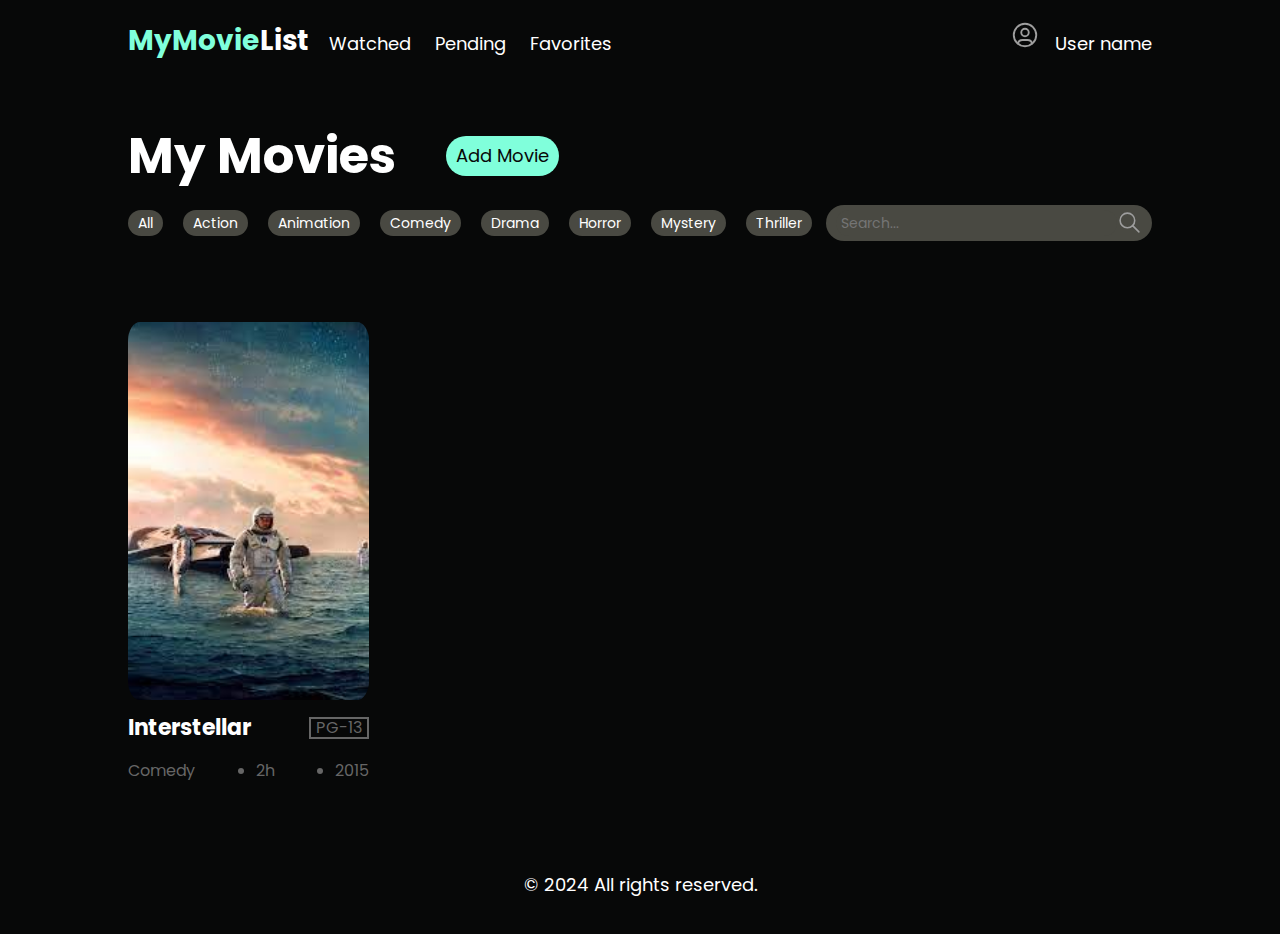
<file: index.html>
<!DOCTYPE html>
<html lang="en">
<head>
    <meta charset="UTF-8">
    <meta http-equiv="X-UA-Compatible" content="IE=edge">
    <meta name="viewport" content="width=device-width, initial-scale=1.0">
    <title>MyMovieList</title>
    <link rel ="stylesheet" href="css/normalize.css">
    <link rel="preconnect" href="https://fonts.googleapis.com">
    <link rel="preconnect" href="https://fonts.gstatic.com" crossorigin>
    <link href="https://fonts.googleapis.com/css2?family=Poppins:ital,wght@0,400;0,500;0,900;1,400;1,500;1,900&display=swap" rel="stylesheet">
    <link rel="stylesheet" href="css/styles.css">
</head>
<body class="container wrapper">
    <header class="header">
        <div class="nav">
            <div class="logo">
                <a href="index.html"><span class="logo-color">MyMovie</span>List</a>
            </div>

            <nav class="nav-content">
                <a href="#">Watched</a>
                <a href="#">Pending</a>
                <a href="#">Favorites</a>
            </nav>
        </div>

        <div class="user">
            <div class="user-img">
                <svg xmlns="http://www.w3.org/2000/svg" class="icon icon-tabler icon-tabler-user-circle" width="30" height="30" viewBox="0 0 24 24" stroke-width="1.5" stroke="#9e9e9e" fill="none" stroke-linecap="round" stroke-linejoin="round">
                    <path stroke="none" d="M0 0h24v24H0z" fill="none"/>
                    <path d="M12 12m-9 0a9 9 0 1 0 18 0a9 9 0 1 0 -18 0" />
                    <path d="M12 10m-3 0a3 3 0 1 0 6 0a3 3 0 1 0 -6 0" />
                    <path d="M6.168 18.849a4 4 0 0 1 3.832 -2.849h4a4 4 0 0 1 3.834 2.855" />
                  </svg>
            </div>
            <div class="name">
                <p>User name</p>
            </div>
        </div>
    </header>


    <main class="main">
        <h1 class="main-title">My Movies</h1>

        <a class="add-movie" href="pages/addMovie.html">Add Movie</a>
    </main>

    <div class="bar">
        <div class="genres">
            <a class="genre" href="#All">All</a>
            <a class="genre" href="#Action">Action</a>
            <a class="genre" href="#Animation">Animation</a>
            <a class="genre" href="#Comedy">Comedy</a>
            <a class="genre" href="#Drama">Drama</a>
            <a class="genre" href="#Horror">Horror</a>
            <a class="genre" href="#Mystery">Mystery</a>
            <a class="genre" href="#Thriller">Thriller</a>
        </div>

        <div class="search-bar">
            <input class="input-field" type="text" placeholder="Search...">

            <svg xmlns="http://www.w3.org/2000/svg" class="icon icon-tabler icon-tabler-search" width="25" height="25" viewBox="0 0 24 24" stroke-width="1.5" stroke="#9e9e9e" fill="none" stroke-linecap="round" stroke-linejoin="round">
                <path stroke="none" d="M0 0h24v24H0z" fill="none"/>
                <path d="M10 10m-7 0a7 7 0 1 0 14 0a7 7 0 1 0 -14 0" />
                <path d="M21 21l-6 -6" />
            </svg>
        </div>
    </div>
    
    <div class="catalog-container">
        <div class="grid-container">
            <div class="movie-card">
                <img src="source/images.jfif" alt="Movie 1">
                <div class="movie-content">
                    <h3>Interstellar</h3>
                    <p>PG-13</p>
                </div>
                <ul class="tag">
                    <li class="tag-item">Comedy</li>
                    <li class="tag-item">2h</li>
                    <li class="tag-item">2015</li>
                </ul>
            </div>  
            <!-- Add more movie cards as needed -->
        </div>
    </div>


    

    <footer class="footer section">
        <p>&copy; 2024 All rights reserved.</p>
    </footer>

    <script src="js/modernizr.js"></script>
</body>
</html>
</file>
<file: css/styles.css>
html {
  box-sizing: border-box;
}
*,
*:before,
*:after {
  box-sizing: inherit;
}
html{
  font-size: 62.5%;
}

body{
  font-size: 1.6rem;
}
html,body{
  font-family: "Poppins", sans-serif;
  color:#fff;
  background-color: #070808;
  height: 100%;
}

p,a{
  font-size: 18px;
}

a{
  color: #fff;
  text-decoration: none;
}

.container{
  margin: 0 auto;
  max-width: 80%;
}

.wrapper{
  display: flex;
  flex-direction: column;
  min-height: 100vh;
}

.header{
  display: flex;
  justify-content: space-between;
  padding: 20px 0;
  margin-bottom: 50px;
  align-items: baseline;
}

.nav{
  display: flex;
  align-items: baseline;
}

.logo{
  margin-right: 20px;
  font-weight: bold ;
}

.logo a{
  font-size: 28px;
}
.logo a:hover{
  cursor: pointer;
}

.logo-color{
  color: #80ffdb;
}

.nav-content a{
  margin-right: 20px;
}
.nav-content a:hover{
  color: #80ffdb;
}

.user{
  display: flex;
  gap: 20px;
  align-items: baseline;
}
.name p{
  margin: 0;
}

.user-img{
  width: 25px;
  height: 25px;
}

.main{
  display: flex;
  align-items: center;
  gap: 50px;
}

.main-title{
  font-size: 50px;
  margin: 0;
}

.add-movie{
  background-color: #80ffdb;
  color: #070808;
  padding: 10px;
  border-bottom-left-radius: 50px;
  border-top-left-radius: 50px;
  border-bottom-right-radius: 50px;
  border-top-right-radius: 50px;
}
.add-movie:hover{
  background-color: #62e1bd
}

.bar{
  display: flex;
  justify-content: space-between;
  align-items: center;
  margin-bottom: 35px;
  padding: 20px 0;
}

.genres{
  display: flex;
  gap: 20px;
}

.genre, .search-bar, .input-field{
  background-color: #494942;
  padding: 5px 10px;
  border-top-left-radius: 50px;
  border-top-right-radius: 50px;
  border-bottom-left-radius: 50px;
  border-bottom-right-radius: 50px;
  font-size: 14px;
}

.search-bar{
  display: flex;
  align-items: center; 
}

.input-field{
  padding: 5px;
  border: none;
  color: #fff;
}
.input-field:focus{
  outline: none;
}

catalog-container {
  padding: 20px;
}

.grid-container {
  display: grid;
  grid-template-columns: repeat(4, 1fr);
  gap: 20px;
}

.movie-card {
  display: flex;
  flex-direction: column;
  justify-content: center;
}


.image-container {
  position: relative;
  width: 100%;
  height: auto; 
  display: flex;
  justify-content: center;
  align-items: center;
  overflow: hidden;
}

.image-container .card-image {
  width: 100%;
  height: auto;
  object-fit: cover;
}

.image-container .details {
  position: absolute;
  display: flex;
  justify-content: center;
  align-items: center;
  width: 100%;
  height: 100%;
  color: white; /* Adjust color for visibility */
  background-color: rgba(0, 0, 0, 0.5); /* Optional: Add a background for better readability */
  opacity: 0; /* Start hidden */
  transition: opacity 0.3s ease;
}

.image-container:hover .details {
  opacity: 1; /* Show on hover */
}

.details:hover{
  cursor: pointer;
}

.movie-content{
  display: flex;
  align-items: center;
  justify-content: space-between;
}

.movie-content h3 {
  margin: 15px 0 5px 0;
  font-size: 2.2rem;
}

.movie-content p{
  margin: 15px 0 5px 0;
  font-size: 1.6rem;
  color: #666;
  padding: 0px 5px;
  border: 2px solid #666;
}

.tag{
  display: flex;
  justify-content: space-between;
  padding-left: 0;
}

.tag-item{
  margin: 0 0 15px 0;
  font-size: 1.6rem;
  color: #666;
}
.tag-item:first-of-type{
  list-style: none;
}

.movie-card:hover {
  transform: translateY(-5px);
}

catalog-container {
  padding: 20px;
}



.movie-card img {
  border-radius: 5%;
  object-fit: cover;
  width: 100%;
  height: 70%;
}
.movie-card img:hover{
  cursor: pointer;
}

.movie-content{
  display: flex;
  align-items: center;
  justify-content: space-between;
}

.movie-content h3 {
  margin: 15px 0 5px 0;
  font-size: 2.2rem;
}

.movie-content p{
  margin: 15px 0 5px 0;
  font-size: 1.6rem;
  color: #666;
  padding: 0px 5px;
  border: 2px solid #666;
}

.tag{
  display: flex;
  justify-content: space-between;
  padding-left: 0;
}

.tag-item{
  margin: 0 0 15px 0;
  font-size: 1.6rem;
  color: #666;
}
.tag-item:first-of-type{
  list-style: none;
}

.movie-card:hover {
  transform: translateY(-5px);
}


.form-container {
  width: 100%;
  max-width: 500px;
  margin: 50px auto;
  padding: 20px;
  background-color: #fff;
  box-shadow: 0 4px 8px rgba(0, 0, 0, 0.1);
  border-radius: 8px;
  text-align: center;
}

.form-container h2 {
  margin-bottom: 20px;
  font-size: 1.5em;
  color: #333;
}

form {
  display: flex;
  flex-direction: column;
  gap: 15px;
}

label {
  text-align: left;
  font-weight: bold;
  color: #555;
}

input, textarea {
  padding: 10px;
  font-size: 1em;
  border: 1px solid #ddd;
  border-radius: 4px;
  outline: none;
  transition: border-color 0.3s;
}

input:focus, textarea:focus {
  border-color: #007bff;
}

textarea {
  resize: vertical;
}

.submit-button {
  padding: 10px 15px;
  font-size: 1em;
  color: #fff;
  background-color: #007bff;
  border: none;
  border-radius: 4px;
  cursor: pointer;
  transition: background-color 0.3s;
}

.submit-button:hover {
  background-color: #0056b3;
}

.footer{
  padding: 20px 0;
  text-align: center;
}
.details-container{
  margin: 0 auto;
  max-width: 800px;
}

.movie-details{
  display: flex;
  gap: 30px;
}

.movie-title{
  text-align: center;
}
.buttons{
  margin-top: 20px;
  display: flex;
  justify-content: space-between;
  gap: 10px;
}

.card-image{
  width: 100%;
  max-width: 250px;
  height: auto;
  flex: 1;
}

.movie-info{
  flex: 2;
}
</file>
